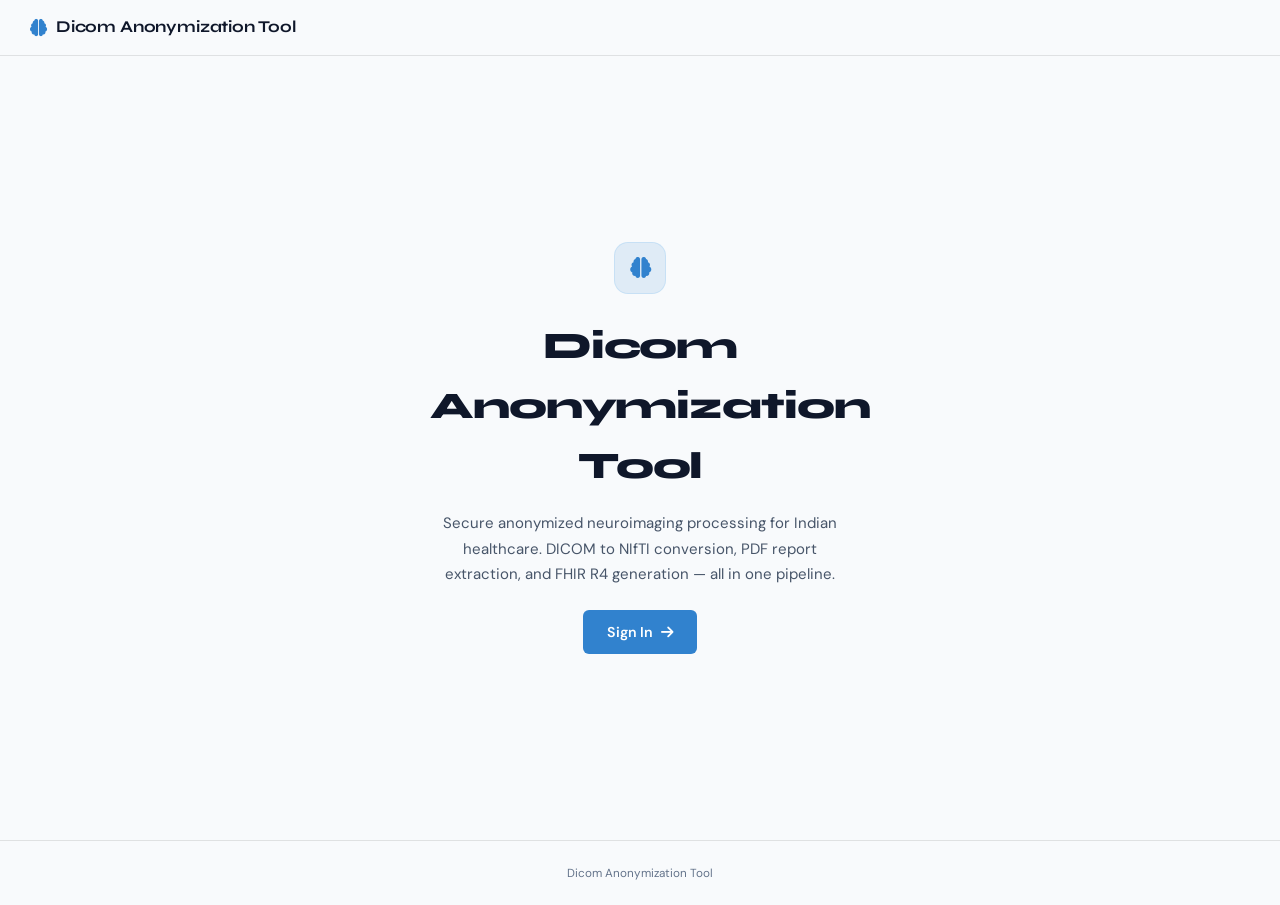
<file: src/frontend/index.html>
<!DOCTYPE html>
<html lang="en">
<head>
  <meta charset="UTF-8">
  <meta name="viewport" content="width=device-width, initial-scale=1.0">
  <title>Dicom Anonymization Tool</title>
  <link rel="stylesheet" href="assets/style.css">
  <link href="https://fonts.googleapis.com/css2?family=Syne:wght@700;800&family=DM+Sans:wght@400;500;600&display=swap" rel="stylesheet" crossorigin="anonymous">
  <link rel="stylesheet" href="https://cdnjs.cloudflare.com/ajax/libs/font-awesome/6.0.0/css/all.min.css">
</head>
<body class="landing-page">
  <div id="sharedHeader"></div>

  <main class="landing-redirect">
    <section class="landing-redirect-card">
      <div class="brand-icon" style="margin: 0 auto 1.5rem;">
        <i class="fas fa-brain"></i>
      </div>
      <h1>Dicom Anonymization Tool</h1>
      <p>
        Secure anonymized neuroimaging processing for Indian healthcare.
        DICOM to NIfTI conversion, PDF report extraction, and FHIR R4 generation
        — all in one pipeline.
      </p>
      <a class="btn btn-primary btn-lg" href="login.html">
        Sign In <i class="fas fa-arrow-right"></i>
      </a>
    </section>
  </main>

  <div id="sharedFooter"></div>

  <script src="assets/script.js"></script>
  <script>
    if (sessionStorage.getItem('loggedIn') === 'true') {
      setTimeout(() => { window.location.replace('upload.html'); }, 400);
    }
  </script>
</body>
</html>
</file>
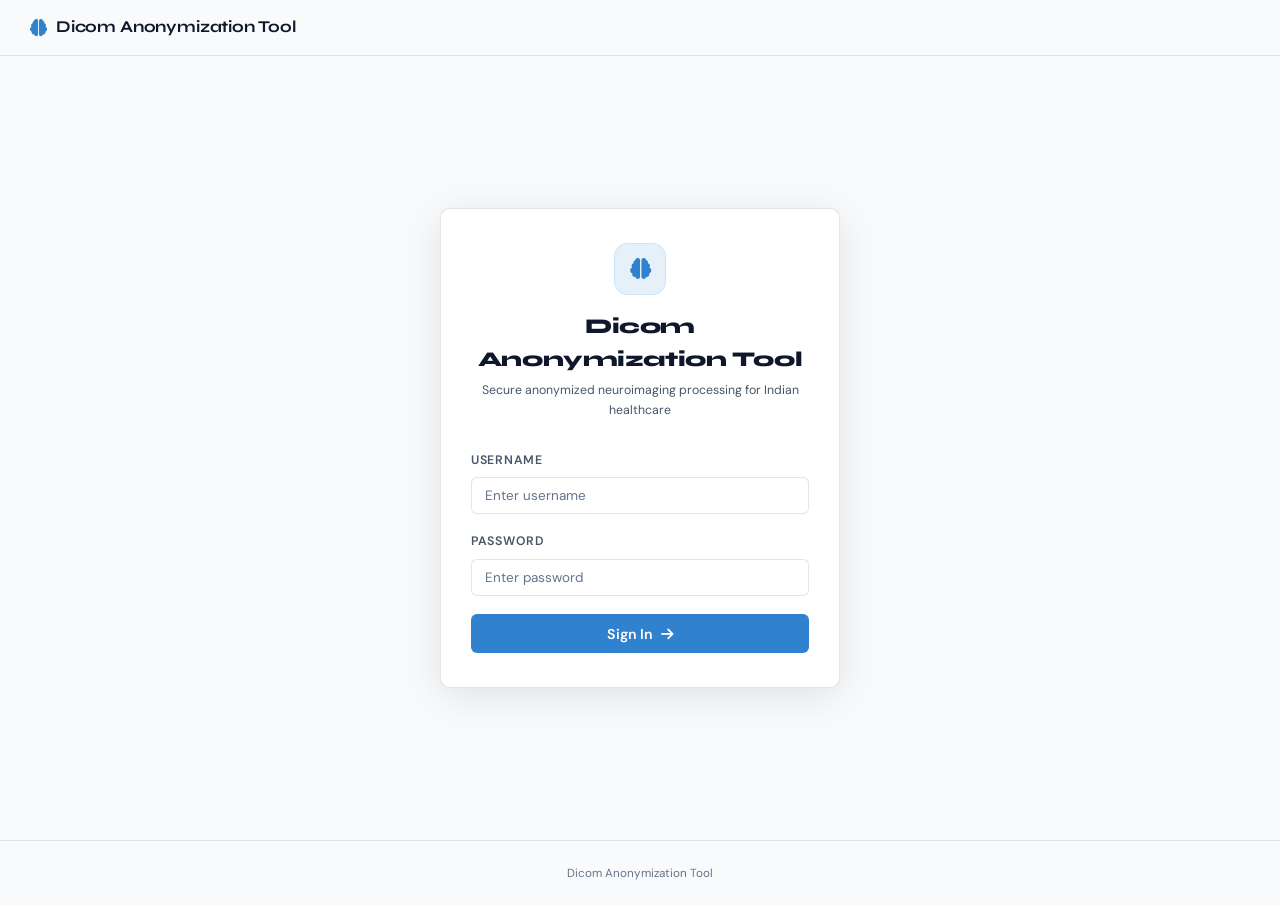
<file: src/frontend/login.html>
<!DOCTYPE html>
<html lang="en">
<head>
  <meta charset="UTF-8">
  <meta name="viewport" content="width=device-width, initial-scale=1.0">
  <title>Sign In — Dicom Anonymization Tool</title>
  <link rel="stylesheet" href="assets/style.css">
  <link href="https://fonts.googleapis.com/css2?family=Syne:wght@700;800&family=DM+Sans:wght@400;500;600&display=swap" rel="stylesheet" crossorigin="anonymous">
  <link rel="stylesheet" href="https://cdnjs.cloudflare.com/ajax/libs/font-awesome/6.0.0/css/all.min.css">
</head>
<body class="auth-page">
  <div id="sharedHeader"></div>

  <main class="auth-shell">
    <div class="auth-card">
      <div class="auth-brand">
        <div class="brand-icon">
          <i class="fas fa-brain"></i>
        </div>
        <h1 class="brand-name">Dicom Anonymization Tool</h1>
        <p class="brand-tagline">Secure anonymized neuroimaging processing for Indian healthcare</p>
      </div>

      <form id="loginForm" onsubmit="handleLogin(event)" novalidate>
        <div class="form-group">
          <label class="form-label" for="username">Username</label>
          <input
            type="text"
            id="username"
            class="form-input"
            placeholder="Enter username"
            autocomplete="username"
            required
          >
        </div>
        <div class="form-group">
          <label class="form-label" for="password">Password</label>
          <input
            type="password"
            id="password"
            class="form-input"
            placeholder="Enter password"
            autocomplete="current-password"
            required
          >
        </div>
        <div id="loginError" class="form-error" style="display:none;" role="alert">
          <i class="fas fa-exclamation-circle"></i>
          Invalid username or password.
        </div>
        <div style="margin-top:1.25rem;">
          <button type="submit" class="btn btn-primary btn-full btn-lg">
            Sign In <i class="fas fa-arrow-right"></i>
          </button>
        </div>
      </form>
    </div>
  </main>

  <div id="sharedFooter"></div>

  <script src="assets/script.js"></script>
  <script>
    if (sessionStorage.getItem('loggedIn') === 'true') {
      window.location.replace('upload.html');
    }

    // DEMO ONLY — replace with real auth before production
    function handleLogin(e) {
      e.preventDefault();
      const username = document.getElementById('username').value.trim();
      const password = document.getElementById('password').value;
      const errorEl  = document.getElementById('loginError');
      if (username === 'admin' && password === 'admin123') {
        sessionStorage.setItem('loggedIn', 'true');
        window.location.href = 'upload.html';
      } else {
        errorEl.style.display = 'flex';
        document.getElementById('password').value = '';
        document.getElementById('password').focus();
      }
    }

    ['username', 'password'].forEach(id => {
      document.getElementById(id).addEventListener('input', () => {
        document.getElementById('loginError').style.display = 'none';
      });
    });
  </script>
</body>
</html>
</file>
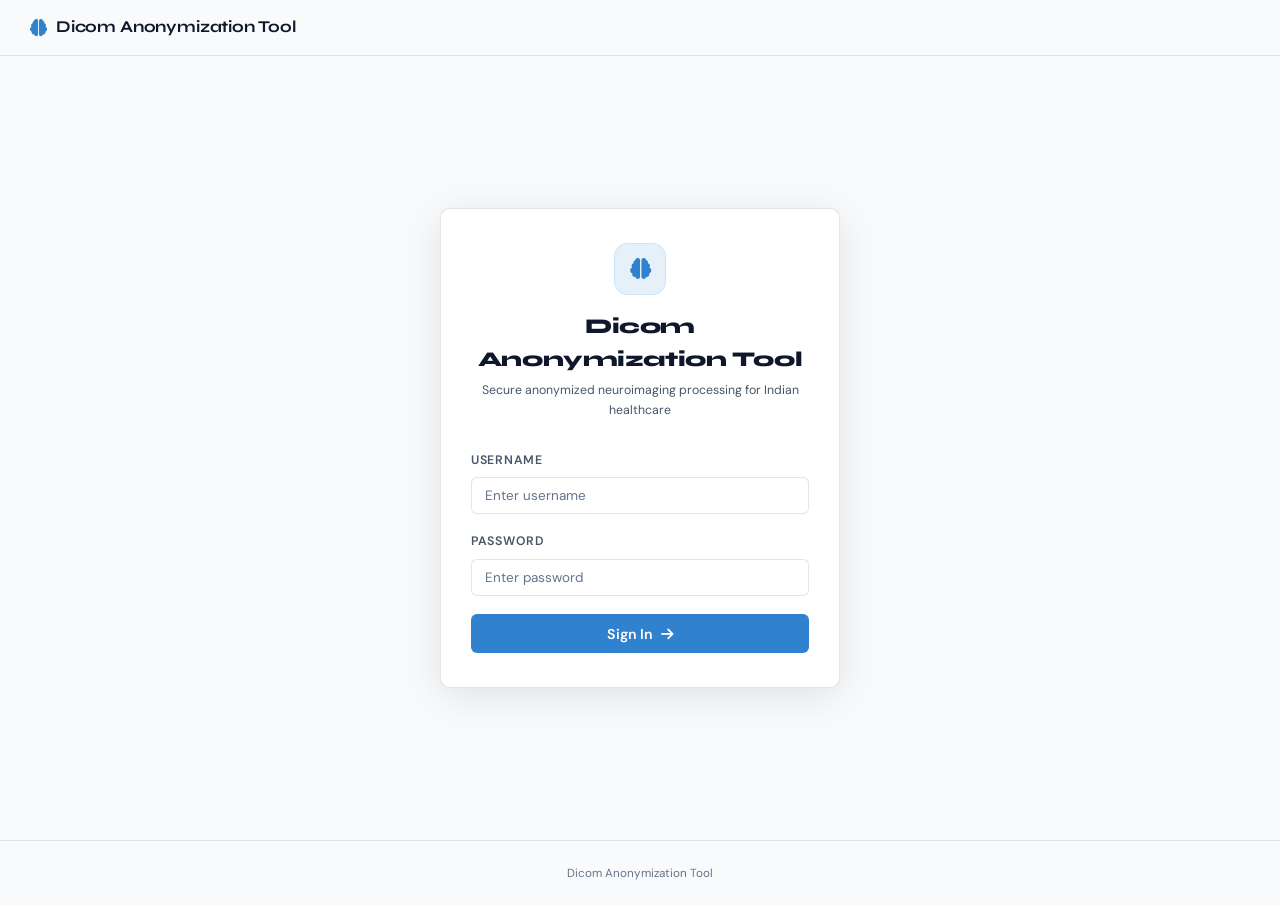
<file: src/frontend/results.html>
<!DOCTYPE html>
<html lang="en">
<head>
  <meta charset="UTF-8">
  <meta name="viewport" content="width=device-width, initial-scale=1.0">
  <title>Results — Dicom Anonymization Tool</title>
  <link rel="stylesheet" href="assets/style.css">
  <link href="https://fonts.googleapis.com/css2?family=Syne:wght@700;800&family=DM+Sans:wght@400;500;600&display=swap" rel="stylesheet" crossorigin="anonymous">
  <link rel="stylesheet" href="https://cdnjs.cloudflare.com/ajax/libs/font-awesome/6.0.0/css/all.min.css">
</head>
<body data-show-logout="true" data-page="results">
  <div id="sharedHeader"></div>

  <main class="page-container">

    <div class="page-header">
      <h2>Processing Results</h2>
      <p class="page-subtitle" id="pageSubtitle">Anonymization pipeline complete.</p>
    </div>

    <!-- Meta strip -->
    <div class="results-meta-strip" id="metaStrip"></div>

    <!-- Single unified download -->
    <div class="download-all-wrap">
      <button id="downloadAllBtn" class="btn btn-primary btn-lg" onclick="downloadAll()">
        <i class="fas fa-file-archive"></i> Download All (.zip)
      </button>
      <p class="download-all-note">
        <i class="fas fa-info-circle"></i>
        One zip with anonymized DICOM, NIfTI, PDF, and FHIR files, organized as
        <code>Anonymized_data_&lt;timestamp&gt;/Patient_&lt;id&gt;/Study_&lt;id&gt;/{dicom,nifti,pdf,fhir}</code>
      </p>
      <div id="downloadError" class="download-all-error" style="display:none;"></div>
    </div>

    <!-- Result cards — one per patient -->
    <div id="resultCardList"></div>

    <!-- Bottom CTA -->
    <div style="text-align:center; margin-top:2rem;">
      <a href="upload.html" class="btn btn-primary btn-lg">
        <i class="fas fa-plus"></i> Process Another Scan
      </a>
    </div>

  </main>

  <div id="sharedFooter"></div>

  <script src="assets/script.js"></script>
  <script>
    requireAuth();

    const raw = sessionStorage.getItem('pipelineResult');
    if (!raw) window.location.replace('upload.html');

    // Always an array of per-patient results — the single-patient flow
    // wraps its one result in a 1-item array so this page only needs one
    // code path regardless of how many patients were processed.
    let results = JSON.parse(raw || '[]');
    if (!Array.isArray(results)) results = [results];

    // ── Meta strip ──
    (function buildMeta() {
      const doneCount  = results.filter(r => r.status === 'done').length;
      const errorCount = results.filter(r => r.status === 'error').length;

      const items = [
        { key: 'Patients',  val: String(results.length) },
        { key: 'Completed', val: String(doneCount) },
      ];
      if (errorCount > 0) items.push({ key: 'Failed', val: String(errorCount) });
      items.push({ key: 'Processed at', val: fmtTimestamp(results[0] && results[0].timestamp) });

      document.getElementById('metaStrip').innerHTML = items.map(i => `
        <div class="results-meta-item">
          <span class="results-meta-key">${i.key}</span>
          <span class="results-meta-val">${escapeHtml(i.val)}</span>
        </div>
      `).join('');

      if (results.length > 1) {
        document.getElementById('pageSubtitle').textContent =
          `Anonymization pipeline complete for ${results.length} patients — ${doneCount} succeeded` +
          (errorCount > 0 ? `, ${errorCount} failed` : '') + '.';
      }

      if (doneCount === 0) {
        document.getElementById('downloadAllBtn').disabled = true;
      }
    })();

    // ── Single unified download (zip) ──
    async function downloadAll() {
      const doneJobs = results.filter(r => r.status === 'done' && r.jobId);
      const errorEl  = document.getElementById('downloadError');
      const btn      = document.getElementById('downloadAllBtn');
      errorEl.style.display = 'none';

      if (doneJobs.length === 0) return;

      const originalHtml = btn.innerHTML;
      btn.disabled = true;
      btn.innerHTML = '<span class="spinner"></span> Preparing download…';

      try {
        // A real browser navigation (GET, not fetch()+response.blob())
        // so the download streams straight to disk. A multi-patient
        // export can run into the hundreds of MB to several GB —
        // buffering all of that into a JS Blob before it can be saved
        // is exactly what produces a browser-side "Failed to fetch"
        // (net::ERR_FAILED) that has nothing to do with the server,
        // which built and sent a perfectly complete response either
        // way. Opened in a new tab so a genuine error response (e.g. a
        // job whose state was lost after a server restart) is visible
        // there instead of silently replacing this results page.
        const params = new URLSearchParams();
        doneJobs.forEach(r => params.append('job_ids', r.jobId));

        const a = document.createElement('a');
        a.href = `${API_BASE}/export?${params.toString()}`;
        a.target = '_blank';
        a.rel = 'noopener';
        document.body.appendChild(a);
        a.click();
        a.remove();
      } catch (err) {
        errorEl.textContent = 'Download failed: ' + err.message;
        errorEl.style.display = 'block';
      } finally {
        setTimeout(() => {
          btn.disabled = false;
          btn.innerHTML = originalHtml;
        }, 1500);
      }
    }

    // ── Result cards ──
    async function buildCards() {
      const container = document.getElementById('resultCardList');
      container.innerHTML = '';
      for (let idx = 0; idx < results.length; idx++) {
        const wrap = document.createElement('div');
        container.appendChild(wrap);
        await buildOneCard(wrap, results[idx], idx);
      }
    }

    async function buildOneCard(container, item, idx) {
      const label = item.patientName || item.patientId || item.jobId || ('Patient ' + (idx + 1));

      // ── Failed job — short error card, nothing else to show ──
      if (item.status === 'error') {
        container.innerHTML = `
          <div class="result-scan-card">
            <div class="result-scan-card-header">
              <i class="fas fa-exclamation-triangle" style="color:var(--red);"></i>
              ${escapeHtml(label)} &mdash; <span style="color:var(--red);">Failed</span>
            </div>
            <div class="result-scan-card-body">
              <p style="color:var(--red); font-size:0.85rem;">
                ${escapeHtml(item.error || 'Pipeline failed — check server logs for details.')}
              </p>
            </div>
          </div>`;
        return;
      }

      const outputs = item.outputs || {};
      const jobId   = item.jobId;

      // ── Readiness row — a completed job means every stage succeeded ──
      const readinessRow = `
        <div class="readiness-row">
          ${['DICOM', 'NIfTI', 'PDF', 'FHIR'].map(name => `
            <span class="readiness-item"><i class="fas fa-check-circle"></i> ${name}</span>
          `).join('')}
        </div>`;

      // ── PII comparison — fetch the audit report for this job ──
      let piiCompareHtml = '<p style="color:var(--text-muted);font-size:0.85rem;">PII audit not available.</p>';
      if (outputs.pii_audit_url) {
        try {
          const res = await fetch(API_BASE + outputs.pii_audit_url);
          const audit = await res.json();
          piiCompareHtml = renderPiiCompare(audit);
        } catch {
          piiCompareHtml = '<p style="color:var(--text-muted);font-size:0.85rem;">Could not load PII audit.</p>';
        }
      }

      container.innerHTML = `
        <div class="result-scan-card">
          <div class="result-scan-card-header">
            <i class="fas fa-x-ray"></i>
            ${escapeHtml(label)} &mdash; <span style="font-family:var(--font-mono); font-size:0.85rem;">${escapeHtml(jobId || '')}</span>
          </div>
          <div class="result-scan-card-body">

            <div>
              <div class="result-sub-label"><i class="fas fa-check-double"></i> Outputs Ready</div>
              ${readinessRow}
            </div>

            <div>
              <div class="result-sub-label"><i class="fas fa-user-shield"></i> PII Before vs After</div>
              ${piiCompareHtml}
            </div>

            <div>
              <div class="result-sub-label"><i class="fas fa-shield-alt"></i> Anonymization Summary</div>
              <div style="display:flex;flex-direction:column;gap:0.4rem;">
                ${[
                  ['PII tags wiped', 'DICOM PS3.15 Annex E — 50+ tags cleared'],
                  ['UIDs remapped', 'Deterministic SHA-256 remap — 2.25 OID arc'],
                  ['Nested sequences', 'Recursive walk — all depths covered'],
                  ['Pixel scrubbing', 'EasyOCR — burned-in text detected and zeroed'],
                  ['PDF redacted', 'openai/privacy-filter — PII spans replaced'],
                  ['FHIR standard', 'HL7 R4 — ABDM compliant'],
                ].map(([k,v]) => `
                  <div style="display:flex;gap:0.6rem;align-items:flex-start;padding:0.5rem 0.75rem;background:var(--bg-input);border:1px solid var(--border);border-radius:6px;font-size:0.82rem;">
                    <i class="fas fa-check-circle" style="color:var(--green);margin-top:0.15rem;flex-shrink:0;"></i>
                    <div>
                      <span style="font-weight:600;">${k}</span>
                      <span style="color:var(--text-muted);margin-left:0.4rem;">${v}</span>
                    </div>
                  </div>`).join('')}
              </div>
            </div>

          </div>
        </div>`;
    }

    // ── PII comparison rendering — two side-by-side panels ──
    function piiRowsHtml(entries, which) {
      return entries.map(e => {
        const val = which === 'original' ? e.original : e.anonymized;
        const display = (val && String(val).trim()) ? val : (which === 'anonymized' ? '(removed)' : '—');
        const actionClass = which === 'anonymized' ? (' pii-action-' + e.action) : '';
        return `
          <div class="pii-row">
            <span class="pii-field-name">${escapeHtml(e.label)}</span>
            <span class="pii-field-value${actionClass}">${escapeHtml(String(display))}</span>
          </div>`;
      }).join('');
    }

    function renderPiiCompare(audit) {
      const dicomEntries = (audit.dicom || []).map(e => ({ label: e.name, original: e.original, anonymized: e.anonymized, action: e.action }));
      const pdfEntries    = (audit.pdf   || []).map(e => ({ label: e.label, original: e.original, anonymized: e.anonymized, action: e.action }));

      if (dicomEntries.length === 0 && pdfEntries.length === 0) {
        return '<p style="color:var(--text-muted);font-size:0.85rem;">No PII fields were found to compare.</p>';
      }

      function panel(which, title, icon) {
        let body = '';
        if (dicomEntries.length > 0) {
          body += '<div class="pii-subheader">DICOM Tags</div>' + piiRowsHtml(dicomEntries, which);
        }
        if (pdfEntries.length > 0) {
          body += '<div class="pii-subheader">PDF Report Fields</div>' + piiRowsHtml(pdfEntries, which);
        }
        return `
          <div class="pii-compare-panel pii-${which}">
            <div class="pii-compare-title"><i class="fas fa-${icon}"></i> ${title}</div>
            <div class="pii-compare-body">${body}</div>
          </div>`;
      }

      return `
        <div class="pii-compare-wrap">
          ${panel('original', 'Original (before anonymization)', 'eye')}
          ${panel('anonymized', 'Anonymized (PII removed)', 'shield-alt')}
        </div>`;
    }

    buildCards();
  </script>
</body>
</html>
</file>
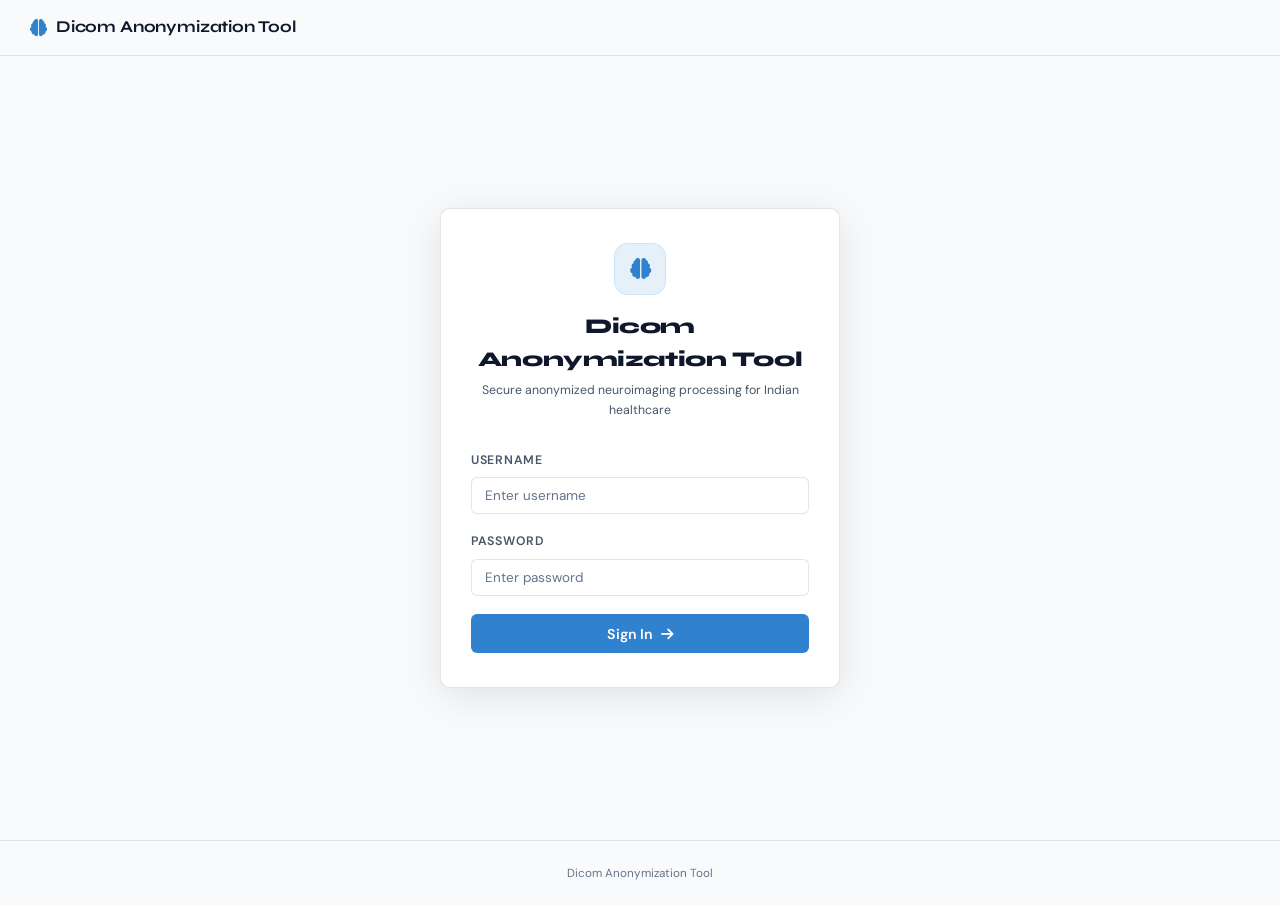
<file: src/frontend/upload.html>
<!DOCTYPE html>
<html lang="en">
<head>
  <meta charset="UTF-8">
  <meta name="viewport" content="width=device-width, initial-scale=1.0">
  <title>Upload — Dicom Anonymization Tool</title>
  <link rel="stylesheet" href="assets/style.css">
  <link href="https://fonts.googleapis.com/css2?family=Syne:wght@700;800&family=DM+Sans:wght@400;500;600&display=swap" rel="stylesheet" crossorigin="anonymous">
  <link rel="stylesheet" href="https://cdnjs.cloudflare.com/ajax/libs/font-awesome/6.0.0/css/all.min.css">
</head>
<body data-show-logout="true" data-page="upload">
  <div id="sharedHeader"></div>

  <main class="upload-page-container">

    <div class="page-header">
      <h2 id="pageTitle">Upload Patient Scan(s)</h2>
      <p class="page-subtitle" id="pageSubtitle">Upload one or more patients' DICOM data. Structure is detected automatically from the DICOM headers.</p>
    </div>

    <div class="upload-layout">

      <!-- ── LEFT: expected format note ── -->
      <aside class="side-panel">
        <div class="side-panel-title"><i class="fas fa-sitemap"></i> Expected Format</div>
        <div class="format-note-hierarchy">
          <div><i class="fas fa-user"></i> Patient</div>
          <div>Study</div>
          <div>Series</div>
          <div>Instances (.dcm)</div>
          <div><i class="fas fa-file-pdf"></i> Report (.pdf)</div>
        </div>
        <div class="format-note-rule">
          <b>Single patient:</b> select a folder of .dcm files — flat, or organized into series subfolders. Upload the report PDF separately below.
        </div>
        <div class="format-note-rule">
          <b>Multiple patients:</b> select a parent folder containing one subfolder per patient. Each patient's report .pdf must be placed inside that patient's own folder, alongside their series.
        </div>
        <div class="format-note-rule">
          Structure is detected from DICOM header tags (Patient/Study/Series IDs), not folder names — any layout works as long as each patient's own files stay together.
        </div>
      </aside>

      <!-- ── CENTER: upload card + progress ── -->
      <div>
        <div class="card" id="uploadCard">

          <div class="form-group">
            <p class="process-helper">
              <i class="fas fa-info-circle"></i>
              <span>Select a folder containing one or more patients' DICOM files. The pipeline will anonymize and convert them automatically.</span>
            </p>
          </div>

          <!-- DICOM folder -->
          <div class="upload-item" style="margin-top:1rem;">
            <span class="upload-item-label">DICOM Folder</span>
            <div class="file-drop" id="dropDicom">
              <input
                type="file"
                id="inputDicom"
                webkitdirectory
                directory
                multiple
                onchange="onDicomSelect()"
                aria-label="DICOM folder"
              >
              <i class="fas fa-folder-open file-drop-icon"></i>
              <div class="file-drop-body">
                <div class="file-drop-main file-drop-placeholder" id="textDicom">Select DICOM folder…</div>
                <div class="file-drop-meta" id="metaDicom" style="display:none;"></div>
              </div>
            </div>
          </div>

          <!-- Analyzing indicator -->
          <div id="analyzingStatus" class="process-helper" style="display:none;">
            <span class="spinner"></span>&nbsp;Analyzing structure…
          </div>

          <!-- Single-patient PDF field -->
          <div class="upload-item" id="pdfFieldWrap" style="display:none;">
            <span class="upload-item-label">Report PDF</span>
            <div class="file-drop" id="dropPDF">
              <input
                type="file"
                id="inputPDF"
                accept=".pdf"
                onchange="onPDFSelect()"
                aria-label="Report PDF"
              >
              <i class="fas fa-file-pdf file-drop-icon"></i>
              <div class="file-drop-body">
                <div class="file-drop-main file-drop-placeholder" id="textPDF">Select PDF file…</div>
                <div class="file-drop-meta" id="metaPDF" style="display:none;"></div>
              </div>
            </div>
          </div>

          <!-- Multi-patient note -->
          <div class="upload-item" id="multiPdfNote" style="display:none;">
            <p class="process-helper">
              <i class="fas fa-info-circle"></i>
              <span>Multiple patients detected — each patient's report PDF must already be inside that patient's folder. See the detected structure panel for status.</span>
            </p>
          </div>

          <!-- Process button -->
          <div class="process-section">
            <button id="processBtn" class="btn btn-primary btn-lg" disabled onclick="startProcessing()">
              <i class="fas fa-play-circle"></i> <span id="processBtnText">Start Pipeline</span>
            </button>
            <button id="clearBtn" class="btn btn-secondary btn-lg" type="button" onclick="clearUpload()">
              <i class="fas fa-times"></i> Clear
            </button>
            <p class="process-helper" id="processHelper">
              <i class="fas fa-info-circle"></i>
              <span id="processHelperText">Select a DICOM folder to continue.</span>
            </p>
          </div>
        </div>

        <!-- ── Pipeline progress (shown after submit) ── -->
        <section id="pipelineSection" style="display:none;" class="pipeline-section">

          <div class="batch-progress-header" id="batchHeader" style="display:none;">
            <i class="fas fa-users"></i>
            <span id="batchHeaderText">Patient 1 of 1</span>
          </div>

          <div class="pipeline-track">
            <div class="pipeline-track-header">
              <i class="fas fa-cogs"></i> Pipeline Progress
              <span id="progressPct" style="margin-left:auto; font-size:0.9rem; color:var(--text); font-family:var(--font-mono);">0%</span>
            </div>

            <div class="progress-bar-wrap">
              <div class="progress-bar-fill" id="progressFill"></div>
            </div>

            <div class="stage-list" id="stageList">
              <div class="pipeline-stage" id="stg_read_dicom">
                <span class="stage-dot"><i class="fas fa-check"></i></span>
                <span class="stage-name">Read DICOM folder</span>
              </div>
              <div class="pipeline-stage" id="stg_anonymize_dicom">
                <span class="stage-dot"><i class="fas fa-check"></i></span>
                <span class="stage-name">Anonymize DICOM tags &amp; pixels</span>
              </div>
              <div class="pipeline-stage" id="stg_nifti">
                <span class="stage-dot"><i class="fas fa-check"></i></span>
                <span class="stage-name">Convert to NIfTI (.nii.gz)</span>
              </div>
              <div class="pipeline-stage" id="stg_pdf">
                <span class="stage-dot"><i class="fas fa-check"></i></span>
                <span class="stage-name">Extract &amp; anonymize PDF report</span>
              </div>
              <div class="pipeline-stage" id="stg_fhir">
                <span class="stage-dot"><i class="fas fa-check"></i></span>
                <span class="stage-name">Build FHIR R4 bundle JSON</span>
              </div>
              <div class="pipeline-stage" id="stg_done">
                <span class="stage-dot"><i class="fas fa-check"></i></span>
                <span class="stage-name">Complete</span>
              </div>
            </div>

            <!-- Live message -->
            <div id="liveMessage" style="margin-top:1rem; font-size:0.83rem; color:var(--text-muted); min-height:1.2rem;"></div>
          </div>

          <div class="batch-progress-list" id="batchPillList"></div>

        </section>
      </div>

      <!-- ── RIGHT: detected structure tree ── -->
      <aside class="side-panel">
        <div class="side-panel-title"><i class="fas fa-folder-tree"></i> Detected Structure</div>
        <div class="tree-panel-body" id="treePanelBody">
          <div class="tree-empty">Select a DICOM folder to see its structure here.</div>
        </div>
      </aside>

    </div>

  </main>

  <div id="sharedFooter"></div>

  <script src="assets/script.js"></script>
  <script>
    requireAuth();

    // ── State ──
    let dicomFiles   = [];   // ALL File objects from the folder pick (any extension)
    let pdfFile      = null; // single-patient PDF field
    let analyzeResult = null; // last POST /analyze response
    let analyzeDebounceTimer = null;
    let analyzeToken = 0; // guards against a stale /analyze response landing after a newer selection

    // ── Stage → SSE event stage name mapping ──
    const STAGE_MAP = {
      read_dicom:       'stg_read_dicom',
      anonymize_dicom:  'stg_anonymize_dicom',
      nifti:            'stg_nifti',
      pdf:              'stg_pdf',
      fhir:             'stg_fhir',
      done:             'stg_done',
      error:            null,
    };

    function dcmFilesOnly() {
      return dicomFiles.filter(f => f.name.toLowerCase().endsWith('.dcm'));
    }

    // ── File select handlers ──
    function onDicomSelect() {
      const input = document.getElementById('inputDicom');
      dicomFiles = Array.from(input.files);

      const drop = document.getElementById('dropDicom');
      const text = document.getElementById('textDicom');
      const meta = document.getElementById('metaDicom');
      const dcmCount = dcmFilesOnly().length;

      if (dicomFiles.length > 0) {
        drop.classList.add('has-files');
        const folder = (input.files[0].webkitRelativePath || '').split('/')[0] || 'Selected folder';
        text.textContent = folder;
        text.classList.remove('file-drop-placeholder');
        meta.textContent = dcmCount + ' .dcm file' + (dcmCount !== 1 ? 's' : '') + ' found';
        meta.style.display = 'block';
      } else {
        drop.classList.remove('has-files');
        text.textContent = 'Select DICOM folder…';
        text.classList.add('file-drop-placeholder');
        meta.style.display = 'none';
      }

      analyzeResult = null;
      updatePdfFieldVisibility(null);
      renderTreePlaceholder();
      validate();

      if (dcmCount > 0) {
        clearTimeout(analyzeDebounceTimer);
        analyzeDebounceTimer = setTimeout(runAnalyze, 150);
      }
    }

    function onPDFSelect() {
      const input = document.getElementById('inputPDF');
      pdfFile = input.files[0] || null;
      const drop = document.getElementById('dropPDF');
      const text = document.getElementById('textPDF');
      const meta = document.getElementById('metaPDF');
      if (pdfFile) {
        drop.classList.add('has-files');
        text.textContent = pdfFile.name;
        text.classList.remove('file-drop-placeholder');
        meta.textContent = fmtBytes(pdfFile.size);
        meta.style.display = 'block';
      } else {
        drop.classList.remove('has-files');
        text.textContent = 'Select PDF file…';
        text.classList.add('file-drop-placeholder');
        meta.style.display = 'none';
      }
      validate();
    }

    // ── Structure analysis (POST /analyze) ──
    async function runAnalyze() {
      const myToken = ++analyzeToken;
      document.getElementById('analyzingStatus').style.display = 'flex';
      document.getElementById('processBtn').disabled = true;

      try {
        const formData = new FormData();
        dicomFiles.forEach(f => {
          const relPath = f.webkitRelativePath || f.name;
          formData.append('files', f, relPath);
        });

        const res = await fetch(API_BASE + '/analyze', { method: 'POST', body: formData });
        if (myToken !== analyzeToken) return; // a newer selection superseded this call

        if (!res.ok) {
          const err = await res.json().catch(() => ({ detail: 'Analysis failed' }));
          throw new Error(err.detail || 'Analysis failed');
        }

        analyzeResult = await res.json();
        renderTree(analyzeResult);
        updatePdfFieldVisibility(analyzeResult.mode);
      } catch (err) {
        if (myToken !== analyzeToken) return;
        analyzeResult = null;
        renderTreeError(err.message);
      } finally {
        if (myToken === analyzeToken) {
          document.getElementById('analyzingStatus').style.display = 'none';
          validate();
        }
      }
    }

    function updatePdfFieldVisibility(mode) {
      const pdfWrap    = document.getElementById('pdfFieldWrap');
      const multiNote  = document.getElementById('multiPdfNote');
      pdfWrap.style.display   = (mode === 'single') ? 'block' : 'none';
      multiNote.style.display = (mode === 'multi')  ? 'block' : 'none';
    }

    // ── Tree rendering ──
    function renderTreePlaceholder() {
      document.getElementById('treePanelBody').innerHTML =
        '<div class="tree-empty">Select a DICOM folder to see its structure here.</div>';
    }

    function renderTreeError(msg) {
      document.getElementById('treePanelBody').innerHTML =
        '<div class="tree-empty" style="color:var(--red);"><i class="fas fa-exclamation-circle"></i><br>' +
        escapeHtml(msg) + '</div>';
    }

    const PDF_STATUS_LABEL = {
      ok: 'PDF found', missing: 'PDF missing', multiple: 'Multiple PDFs', not_required: 'Uses separate PDF field',
    };

    function renderTree(result) {
      const body = document.getElementById('treePanelBody');
      const modeLabel = result.mode === 'single' ? 'Single patient' : (result.patient_count + ' patients');
      const modeIcon  = result.mode === 'single' ? 'user' : 'users';

      let html = '<div class="tree-mode-badge"><i class="fas fa-' + modeIcon + '"></i> ' + escapeHtml(modeLabel) + '</div>';

      result.patients.forEach(p => {
        const seriesRows = p.series.map(s => (
          '<div class="tree-series-row">' +
          escapeHtml(s.modality || '?') + ' — ' + escapeHtml(s.series_description || 'series') +
          ' (' + s.instance_count + ')</div>'
        )).join('');

        // Always show what was actually found, not just a status badge —
        // this matters most exactly when the input is wrong (e.g. two
        // PDFs matched to one patient): the filenames make the conflict
        // visible instead of just a "Multiple PDFs" label.
        const label = PDF_STATUS_LABEL[p.pdf_status] || p.pdf_status;
        const fileLines = (p.pdf_files && p.pdf_files.length > 0)
          ? p.pdf_files.map(f => '<div class="tree-pdf-file">' + escapeHtml(f) + '</div>').join('')
          : '<div class="tree-pdf-file-none">' +
              (p.pdf_status === 'not_required' ? 'none found — uses separate PDF field' : 'no PDF found in this folder') +
            '</div>';

        const pdfBlock =
          '<div class="tree-pdf-row"><span class="pdf-status-badge pdf-status-' + p.pdf_status + '">' +
          escapeHtml(label) + '</span></div>' +
          '<div class="tree-pdf-files">' + fileLines + '</div>';

        html +=
          '<div class="tree-patient">' +
            '<div class="tree-patient-header"><span class="tree-patient-name">' +
              escapeHtml(p.patient_name || p.patient_id || 'Unknown patient') +
            '</span></div>' +
            '<div class="tree-patient-folder"><i class="fas fa-folder"></i> ' + escapeHtml(p.folder || '.') + '</div>' +
            '<div class="tree-series-list">' + seriesRows + '</div>' +
            pdfBlock +
          '</div>';
      });

      // PDFs that didn't fall inside any patient's folder — shown even
      // when the rest of the structure is otherwise fine, so a stray or
      // misplaced report is never silently dropped from view.
      if (result.unassociated_pdfs && result.unassociated_pdfs.length > 0) {
        html +=
          '<div class="tree-unassociated">' +
            '<div class="tree-unassociated-title"><i class="fas fa-exclamation-circle"></i> Unmatched PDF file(s)</div>' +
            result.unassociated_pdfs.map(f => '<div class="tree-unassociated-file">' + escapeHtml(f) + '</div>').join('') +
          '</div>';
      }

      if (result.errors && result.errors.length > 0) {
        html +=
          '<div class="validation-errors">' +
            '<div class="validation-errors-title"><i class="fas fa-exclamation-triangle"></i> Fix before continuing</div>' +
            '<ul>' + result.errors.map(e => '<li>' + escapeHtml(e) + '</li>').join('') + '</ul>' +
          '</div>';
      }

      body.innerHTML = html;
    }

    // ── Validation / button state ──
    function validate() {
      const btn = document.getElementById('processBtn');
      const txt = document.getElementById('processHelperText');
      const hlp = document.getElementById('processHelper');
      const dcmCount = dcmFilesOnly().length;

      if (dcmCount === 0) {
        btn.disabled = true;
        hlp.classList.add('is-error');
        txt.textContent = 'Select a folder containing .dcm files to continue.';
        return;
      }

      if (!analyzeResult) {
        btn.disabled = true;
        hlp.classList.remove('is-error');
        txt.textContent = 'Analyzing structure…';
        return;
      }

      if (analyzeResult.mode === 'single') {
        if (!pdfFile) {
          btn.disabled = true;
          hlp.classList.add('is-error');
          txt.textContent = 'Upload a PDF report to continue.';
        } else {
          btn.disabled = false;
          hlp.classList.remove('is-error');
          const p = analyzeResult.patients[0];
          txt.textContent = 'Ready — ' + (p.patient_name || p.patient_id) + ' + ' + pdfFile.name;
        }
      } else {
        if (analyzeResult.errors && analyzeResult.errors.length > 0) {
          btn.disabled = true;
          hlp.classList.add('is-error');
          txt.textContent = 'Resolve ' + analyzeResult.errors.length + ' issue(s) shown in the structure panel to continue.';
        } else {
          btn.disabled = false;
          hlp.classList.remove('is-error');
          txt.textContent = 'Ready — ' + analyzeResult.patient_count + ' patients will be processed one at a time.';
        }
      }
    }

    // ── Clear button — resets both inputs and any in-flight/staged analysis ──
    async function clearUpload() {
      // If a multi-patient /analyze already staged files server-side but the
      // user never hit "Start Pipeline", that session would otherwise be
      // orphaned on disk — clean it up now.
      if (analyzeResult && analyzeResult.session_id) {
        try {
          await fetch(API_BASE + '/sessions/' + analyzeResult.session_id, { method: 'DELETE' });
        } catch {}
      }

      analyzeToken++; // invalidate any /analyze call still in flight
      clearTimeout(analyzeDebounceTimer);

      dicomFiles    = [];
      pdfFile       = null;
      analyzeResult = null;

      document.getElementById('inputDicom').value = '';
      document.getElementById('inputPDF').value   = '';

      const dropDicom = document.getElementById('dropDicom');
      const textDicom = document.getElementById('textDicom');
      dropDicom.classList.remove('has-files');
      textDicom.textContent = 'Select DICOM folder…';
      textDicom.classList.add('file-drop-placeholder');
      document.getElementById('metaDicom').style.display = 'none';

      const dropPDF = document.getElementById('dropPDF');
      const textPDF = document.getElementById('textPDF');
      dropPDF.classList.remove('has-files');
      textPDF.textContent = 'Select PDF file…';
      textPDF.classList.add('file-drop-placeholder');
      document.getElementById('metaPDF').style.display = 'none';

      document.getElementById('analyzingStatus').style.display = 'none';
      updatePdfFieldVisibility(null);
      renderTreePlaceholder();
      validate();
    }

    // ── Stage helpers ──
    function setStage(id, state) {
      const el = document.getElementById(id);
      if (!el) return;
      el.classList.remove('is-active', 'is-done', 'is-error');
      if (state) el.classList.add('is-' + state);
    }

    function resetStages() {
      Object.values(STAGE_MAP).filter(Boolean).forEach(id => setStage(id, null));
    }

    function setProgress(pct) {
      document.getElementById('progressFill').style.width = pct + '%';
      document.getElementById('progressPct').textContent = pct + '%';
    }

    function setLive(msg) {
      document.getElementById('liveMessage').textContent = msg;
    }

    function setSubtitle(msg) {
      document.getElementById('pageSubtitle').textContent = msg;
    }

    // ── SSE streaming — shared by single-patient and each patient in a batch ──
    function streamJobToCompletion(jobId) {
      return new Promise((resolve) => {
        const es = new EventSource(API_BASE + '/jobs/' + jobId + '/stream');
        let lastStageId = null;

        es.onmessage = (e) => {
          let event;
          try { event = JSON.parse(e.data); } catch { return; }
          const { type, stage, message, progress } = event;

          const stageId = STAGE_MAP[stage];
          if (stageId && stageId !== lastStageId) {
            if (lastStageId) setStage(lastStageId, 'done');
            if (type === 'progress') setStage(stageId, 'active');
            lastStageId = stageId;
          }

          setProgress(progress || 0);
          setLive(message || '');
          setSubtitle(message || 'Running…');

          if (type === 'complete') {
            es.close();
            Object.values(STAGE_MAP).filter(Boolean).forEach(id => setStage(id, 'done'));
            setProgress(100);
            fetch(API_BASE + '/jobs/' + jobId + '/status')
              .then(r => r.json())
              .then(status => resolve({ jobId, status: status.status, outputs: status.outputs, error: null }))
              .catch(() => resolve({ jobId, status: 'done', outputs: {}, error: 'Could not fetch results' }));
          }

          if (type === 'error') {
            es.close();
            if (lastStageId) setStage(lastStageId, 'error');
            setSubtitle('Pipeline failed: ' + message);
            setLive('Error: ' + message);
            resolve({ jobId, status: 'error', outputs: {}, error: message });
          }
        };

        es.onerror = () => {
          es.close();
          setSubtitle('Connection to server lost. Check if the API is running.');
          if (lastStageId) setStage(lastStageId, 'error');
          resolve({ jobId, status: 'error', outputs: {}, error: 'Connection lost' });
        };
      });
    }

    // ── Main dispatch ──
    async function startProcessing() {
      if (!analyzeResult) return;

      document.getElementById('uploadCard').style.display = 'none';
      document.getElementById('pipelineSection').style.display = 'block';
      document.getElementById('pageTitle').textContent = 'Processing Scan(s)';

      if (analyzeResult.mode === 'single') {
        await runSinglePatientJob();
      } else {
        await runMultiPatientBatch();
      }
    }

    // ── Single-patient flow (unchanged backend contract — POST /jobs) ──
    async function runSinglePatientJob() {
      setSubtitle('Uploading files and starting pipeline…');
      setStage('stg_read_dicom', 'active');

      let jobId;
      try {
        const formData = new FormData();
        dcmFilesOnly().forEach(f => formData.append('dicom_files', f));
        formData.append('pdf_file', pdfFile);

        const res = await fetch(API_BASE + '/jobs', { method: 'POST', body: formData });
        if (!res.ok) {
          const err = await res.json().catch(() => ({ detail: 'Upload failed' }));
          throw new Error(err.detail || 'Upload failed');
        }
        const data = await res.json();
        jobId = data.job_id;
        setSubtitle('Job started — streaming progress…');
      } catch (err) {
        setSubtitle('Upload failed: ' + err.message);
        Object.values(STAGE_MAP).filter(Boolean).forEach(id => setStage(id, 'error'));
        setLive('Error: ' + err.message);
        return;
      }

      const result = await streamJobToCompletion(jobId);
      if (result.status === 'error') return; // error already shown inline — stay on page

      const p = analyzeResult.patients[0];
      setSubtitle('Complete — fetching results…');
      sessionStorage.setItem('pipelineResult', JSON.stringify([{
        jobId:       result.jobId,
        status:      result.status,
        outputs:     result.outputs,
        patientName: p.patient_name,
        patientId:   p.patient_id,
        timestamp:   new Date().toISOString(),
      }]));
      setTimeout(() => { window.location.href = 'results.html'; }, 600);
    }

    // ── Multi-patient flow — sequential jobs via POST /jobs/from-session ──
    async function runMultiPatientBatch() {
      const patients  = analyzeResult.patients;
      const sessionId = analyzeResult.session_id;
      const results   = [];

      const batchHeader = document.getElementById('batchHeader');
      const pillList     = document.getElementById('batchPillList');
      batchHeader.style.display = 'flex';
      pillList.innerHTML = patients.map((p, i) =>
        '<span class="batch-pill" id="pill_' + i + '">' + escapeHtml(p.patient_name || p.patient_id) + '</span>'
      ).join('');

      for (let i = 0; i < patients.length; i++) {
        const p = patients[i];
        document.getElementById('batchHeaderText').textContent =
          'Patient ' + (i + 1) + ' of ' + patients.length + ' — ' + (p.patient_name || p.patient_id);
        const pill = document.getElementById('pill_' + i);
        pill.classList.add('is-active');

        resetStages();
        setProgress(0);
        setLive('');
        setStage('stg_read_dicom', 'active');
        setSubtitle('Starting pipeline for ' + (p.patient_name || p.patient_id) + '…');

        let jobId = null;
        let startError = null;
        try {
          const formData = new FormData();
          formData.append('session_id', sessionId);
          formData.append('study_uid', p.study_uid);
          const res = await fetch(API_BASE + '/jobs/from-session', { method: 'POST', body: formData });
          if (!res.ok) {
            const err = await res.json().catch(() => ({ detail: 'Failed to start job' }));
            throw new Error(err.detail || 'Failed to start job');
          }
          const data = await res.json();
          jobId = data.job_id;
        } catch (err) {
          startError = err.message;
        }

        let result;
        if (startError) {
          setStage('stg_read_dicom', 'error');
          setLive('Error: ' + startError);
          result = { jobId: null, status: 'error', outputs: {}, error: startError };
        } else {
          result = await streamJobToCompletion(jobId);
        }

        pill.classList.remove('is-active');
        pill.classList.add(result.status === 'done' ? 'is-done' : 'is-error');

        results.push({
          jobId:       result.jobId,
          status:      result.status,
          outputs:     result.outputs,
          patientName: p.patient_name,
          patientId:   p.patient_id,
          error:       result.error,
          timestamp:   new Date().toISOString(),
        });

        // Continue on to the next patient even if this one failed — one bad
        // study shouldn't block the rest of the batch.
      }

      // Every patient has been submitted — the staged session can go.
      try { await fetch(API_BASE + '/sessions/' + sessionId, { method: 'DELETE' }); } catch {}

      const doneCount = results.filter(r => r.status === 'done').length;
      setSubtitle('Complete — ' + doneCount + '/' + results.length + ' patients processed. Redirecting…');
      sessionStorage.setItem('pipelineResult', JSON.stringify(results));
      setTimeout(() => { window.location.href = 'results.html'; }, 800);
    }
  </script>
</body>
</html>
</file>
<file: src/frontend/assets/style.css>
/* ─────────────────────────────────────────────────────────────────────────────
   IndiNeuroFM — Design System
   Dark clinical aesthetic. Sharp, precise, trustworthy.
───────────────────────────────────────────────────────────────────────────── */

:root {
  --bg:           #f8fafc;
  --bg-card:      #ffffff;
  --bg-card-2:    #f1f5f9;
  --bg-input:     #ffffff;
  --border:       rgba(0, 0, 0, 0.1);
  --border-focus: rgba(49, 130, 206, 0.5);
  --accent:       #3182ce; /* Darkened for better contrast on light backgrounds */
  --accent-dim:   rgba(49, 130, 206, 0.12);
  --accent-glow:  rgba(49, 130, 206, 0.25);
  --green:        #059669;
  --green-dim:    rgba(5, 150, 105, 0.12);
  --red:          #dc2626;
  --red-dim:      rgba(220, 38, 38, 0.12);
  --amber:        #d97706;
  --amber-dim:    rgba(217, 119, 6, 0.12);
  --text:         #0f172a;
  --text-muted:   #475569;
  --text-dim:     #64748b;
  
  /* Keep your existing fonts and radius variables unchanged here */
  --font-body:    'DM Sans', 'Inter', sans-serif;
  --font-display: 'Syne', 'Poppins', sans-serif;
  --font-mono:    'JetBrains Mono', 'Fira Code', monospace;
  --radius:       10px;
  --radius-sm:    6px;

  /* Soften the shadows for a light theme */
  --shadow:       0 4px 24px rgba(0,0,0,0.06);
  --shadow-lg:    0 8px 40px rgba(0,0,0,0.1);
}

/* ── Reset ── */
*, *::before, *::after { box-sizing: border-box; margin: 0; padding: 0; }
html { font-size: 15px; scroll-behavior: smooth; }
body {
  background: var(--bg);
  color: var(--text);
  font-family: var(--font-body);
  line-height: 1.6;
  min-height: 100vh;
  display: flex;
  flex-direction: column;
}
a { color: var(--accent); text-decoration: none; }
a:hover { text-decoration: underline; }
button { cursor: pointer; font-family: inherit; }

/* ── Header ── */
.site-header {
  display: flex;
  align-items: center;
  justify-content: space-between;
  padding: 0 2rem;
  height: 56px;
  background: rgba(248,250,252,0.95);
  border-bottom: 1px solid var(--border);
  backdrop-filter: blur(12px);
  position: sticky;
  top: 0;
  z-index: 100;
}
.header-brand {
  display: flex;
  align-items: center;
  gap: 0.6rem;
  font-family: var(--font-display);
  font-size: 1.1rem;
  font-weight: 700;
  color: var(--text);
  letter-spacing: -0.01em;
}
.header-brand i {
  color: var(--accent);
  font-size: 1.15rem;
}
.header-nav {
  display: flex;
  align-items: center;
  gap: 1.5rem;
}
.header-nav a {
  color: var(--text-muted);
  font-size: 0.85rem;
  font-weight: 500;
  transition: color 0.15s;
}
.header-nav a:hover { color: var(--text); text-decoration: none; }
.header-nav a.active { color: var(--accent); }
.btn-logout {
  background: none;
  border: 1px solid var(--border);
  color: var(--text-muted);
  padding: 0.3rem 0.8rem;
  border-radius: var(--radius-sm);
  font-size: 0.82rem;
  transition: all 0.15s;
}
.btn-logout:hover {
  border-color: var(--red);
  color: var(--red);
}

/* ── Footer ── */
.site-footer {
  margin-top: auto;
  padding: 1.5rem 2rem;
  border-top: 1px solid var(--border);
  text-align: center;
  font-size: 0.78rem;
  color: var(--text-dim);
}

/* ── Page layout ── */
.page-container {
  max-width: 860px;
  margin: 0 auto;
  padding: 2.5rem 1.5rem 4rem;
  flex: 1;
}
.page-header {
  margin-bottom: 2rem;
}
.page-header h2 {
  font-family: var(--font-display);
  font-size: 1.6rem;
  font-weight: 700;
  letter-spacing: -0.02em;
  margin-bottom: 0.3rem;
}
.page-subtitle {
  color: var(--text-muted);
  font-size: 0.9rem;
}

/* ── Card ── */
.card {
  background: var(--bg-card);
  border: 1px solid var(--border);
  border-radius: var(--radius);
  padding: 1.75rem;
  margin-bottom: 1.25rem;
  box-shadow: var(--shadow);
}

/* ── Buttons ── */
.btn {
  display: inline-flex;
  align-items: center;
  gap: 0.5rem;
  padding: 0.55rem 1.2rem;
  border-radius: var(--radius-sm);
  font-size: 0.88rem;
  font-weight: 600;
  border: none;
  transition: all 0.15s;
  white-space: nowrap;
}
.btn-primary {
  background: var(--accent);
  color: #ffffff;
}
.btn-primary:hover { background: #90cdf4; }
.btn-primary:disabled {
  background: #cbd5e1;
  color: var(--text-dim);
  cursor: not-allowed;
}
.btn-secondary {
  background: var(--bg-card-2);
  color: var(--text);
  border: 1px solid var(--border);
}
.btn-secondary:hover { border-color: var(--accent); color: var(--accent); }
.btn-lg { padding: 0.7rem 1.6rem; font-size: 0.95rem; }
.btn-sm { padding: 0.35rem 0.8rem; font-size: 0.8rem; }
.btn-full { width: 100%; justify-content: center; }
.btn-green {
  background: var(--green);
  color: #ffffff;
}
.btn-green:hover { background: #34d399; }

/* ── Form elements ── */
.form-group { margin-bottom: 1.2rem; }
.form-label {
  display: block;
  font-size: 0.82rem;
  font-weight: 600;
  color: var(--text-muted);
  letter-spacing: 0.06em;
  text-transform: uppercase;
  margin-bottom: 0.45rem;
}
.form-input {
  width: 100%;
  background: var(--bg-input);
  border: 1px solid var(--border);
  border-radius: var(--radius-sm);
  padding: 0.6rem 0.85rem;
  color: var(--text);
  font-family: inherit;
  font-size: 0.9rem;
  transition: border-color 0.15s;
  outline: none;
}
.form-input:focus { border-color: var(--border-focus); }
.form-input::placeholder { color: var(--text-dim); }
.form-error {
  display: flex;
  align-items: center;
  gap: 0.5rem;
  color: var(--red);
  font-size: 0.84rem;
  margin-top: 0.4rem;
}

/* ── Section label ── */
.section-label {
  font-size: 0.75rem;
  font-weight: 700;
  letter-spacing: 0.1em;
  text-transform: uppercase;
  color: var(--text-muted);
  margin-bottom: 0.75rem;
  padding-bottom: 0.5rem;
  border-bottom: 1px solid var(--border);
}

/* ── File drop zone ── */
.file-drop {
  position: relative;
  background: var(--bg-input);
  border: 1.5px dashed var(--border);
  border-radius: var(--radius-sm);
  padding: 1.2rem 1rem;
  display: flex;
  align-items: center;
  gap: 1rem;
  cursor: pointer;
  transition: all 0.15s;
  margin-bottom: 0.5rem;
}
.file-drop:hover, .file-drop.has-files {
  border-color: var(--accent);
  background: var(--accent-dim);
}
.file-drop input[type="file"] {
  position: absolute;
  inset: 0;
  opacity: 0;
  cursor: pointer;
  width: 100%;
  height: 100%;
}
.file-drop-icon {
  font-size: 1.4rem;
  color: var(--text-dim);
  flex-shrink: 0;
  transition: color 0.15s;
}
.file-drop:hover .file-drop-icon,
.file-drop.has-files .file-drop-icon { color: var(--accent); }
.file-drop-body { flex: 1; min-width: 0; }
.file-drop-main {
  font-size: 0.88rem;
  font-weight: 500;
  white-space: nowrap;
  overflow: hidden;
  text-overflow: ellipsis;
  color: var(--text);
}
.file-drop-placeholder { color: var(--text-dim); }
.file-drop-meta {
  font-size: 0.78rem;
  color: var(--text-muted);
  margin-top: 0.2rem;
}

/* ── Upload item ── */
.upload-item {
  margin-bottom: 1.25rem;
}
.upload-item-label {
  display: block;
  font-size: 0.82rem;
  font-weight: 600;
  color: var(--text-muted);
  margin-bottom: 0.4rem;
}

/* ── Process section ── */
.process-section {
  padding-top: 1rem;
  border-top: 1px solid var(--border);
  margin-top: 0.5rem;
  display: flex;
  align-items: center;
  gap: 1rem;
  flex-wrap: wrap;
}
.process-helper {
  display: flex;
  align-items: center;
  gap: 0.4rem;
  font-size: 0.82rem;
  color: var(--text-muted);
  flex: 1;
}
.process-helper i { flex-shrink: 0; }
.process-helper.is-error { color: var(--red); }

/* ── Pipeline progress ── */
.pipeline-section { margin-top: 1.5rem; }

.pipeline-track {
  background: var(--bg-card);
  border: 1px solid var(--border);
  border-radius: var(--radius);
  padding: 1.5rem;
  margin-bottom: 1rem;
}
.pipeline-track-header {
  display: flex;
  align-items: center;
  gap: 0.6rem;
  font-size: 0.78rem;
  font-weight: 700;
  letter-spacing: 0.08em;
  text-transform: uppercase;
  color: var(--text-muted);
  margin-bottom: 1rem;
  padding-bottom: 0.75rem;
  border-bottom: 1px solid var(--border);
}
.pipeline-track-header i { color: var(--accent); }

/* Progress bar */
.progress-bar-wrap {
  background: var(--bg-input);
  border-radius: 99px;
  height: 6px;
  overflow: hidden;
  margin-bottom: 1rem;
}
.progress-bar-fill {
  height: 100%;
  background: linear-gradient(90deg, var(--accent), #90cdf4);
  border-radius: 99px;
  width: 0%;
  transition: width 0.4s ease;
}

/* Stage list */
.stage-list { display: flex; flex-direction: column; gap: 0.5rem; }
.pipeline-stage {
  display: flex;
  align-items: center;
  gap: 0.75rem;
  padding: 0.6rem 0.75rem;
  border-radius: var(--radius-sm);
  background: var(--bg-input);
  border: 1px solid transparent;
  font-size: 0.85rem;
  color: var(--text-dim);
  transition: all 0.2s;
}
.pipeline-stage.is-active {
  border-color: var(--accent);
  color: var(--text);
  background: var(--accent-dim);
}
.pipeline-stage.is-done {
  border-color: rgba(16,185,129,0.3);
  color: var(--green);
  background: var(--green-dim);
}
.pipeline-stage.is-error {
  border-color: rgba(248,113,113,0.3);
  color: var(--red);
  background: var(--red-dim);
}
.stage-dot {
  width: 20px;
  height: 20px;
  border-radius: 50%;
  border: 1.5px solid currentColor;
  display: flex;
  align-items: center;
  justify-content: center;
  font-size: 0.6rem;
  flex-shrink: 0;
  opacity: 0.5;
}
.pipeline-stage.is-active .stage-dot { opacity: 1; animation: pulse 1.2s ease infinite; }
.pipeline-stage.is-done .stage-dot   { opacity: 1; background: var(--green); border-color: var(--green); color: #0a0d12; }
.pipeline-stage.is-error .stage-dot  { opacity: 1; background: var(--red);   border-color: var(--red);   color: #0a0d12; }
@keyframes pulse { 0%,100%{opacity:1;transform:scale(1)} 50%{opacity:0.6;transform:scale(0.95)} }

/* ── Results ── */
.results-meta-strip {
  display: flex;
  flex-wrap: wrap;
  gap: 0.6rem;
  margin-bottom: 1.5rem;
}
.results-meta-item {
  background: var(--bg-card);
  border: 1px solid var(--border);
  border-radius: var(--radius-sm);
  padding: 0.5rem 0.85rem;
  display: flex;
  flex-direction: column;
  gap: 0.15rem;
}
.results-meta-key {
  font-size: 0.7rem;
  font-weight: 700;
  letter-spacing: 0.08em;
  text-transform: uppercase;
  color: var(--text-dim);
}
.results-meta-val {
  font-size: 0.85rem;
  font-weight: 600;
  color: var(--text);
  font-family: var(--font-mono);
}

/* Result scan card */
.result-scan-card {
  background: var(--bg-card);
  border: 1px solid var(--border);
  border-radius: var(--radius);
  margin-bottom: 1.25rem;
  overflow: hidden;
  box-shadow: var(--shadow);
}
.result-scan-card-header {
  display: flex;
  align-items: center;
  gap: 0.6rem;
  padding: 0.85rem 1.5rem;
  background: var(--bg-card-2);
  border-bottom: 1px solid var(--border);
  font-weight: 600;
  font-size: 0.92rem;
  font-family: var(--font-display);
}
.result-scan-card-header i { color: var(--accent); }
.result-scan-card-body { padding: 1.5rem; display: flex; flex-direction: column; gap: 1.5rem; }

.result-sub-label {
  font-size: 0.75rem;
  font-weight: 700;
  letter-spacing: 0.08em;
  text-transform: uppercase;
  color: var(--text-muted);
  margin-bottom: 0.6rem;
  display: flex;
  align-items: center;
  gap: 0.4rem;
}

.result-file-row {
  display: flex;
  align-items: center;
  gap: 0.85rem;
  padding: 0.7rem 0.85rem;
  background: var(--bg-input);
  border: 1px solid var(--border);
  border-radius: var(--radius-sm);
  margin-bottom: 0.5rem;
}
.result-file-icon { color: var(--accent); font-size: 1.1rem; flex-shrink: 0; }
.result-file-info { flex: 1; min-width: 0; }
.result-file-name {
  font-size: 0.85rem;
  font-weight: 600;
  font-family: var(--font-mono);
  overflow: hidden;
  text-overflow: ellipsis;
  white-space: nowrap;
}
.result-file-size { font-size: 0.76rem; color: var(--text-muted); margin-top: 0.1rem; }

/* Download badge */
.download-badge {
  display: inline-flex;
  align-items: center;
  gap: 0.35rem;
  padding: 0.3rem 0.7rem;
  border-radius: 99px;
  font-size: 0.75rem;
  font-weight: 600;
  white-space: nowrap;
  text-decoration: none;
  transition: all 0.15s;
}
.download-badge-nifti {
  background: var(--accent-dim);
  color: var(--accent);
  border: 1px solid rgba(99,179,237,0.3);
}
.download-badge-nifti:hover {
  background: var(--accent);
  color: #0a0d12;
  text-decoration: none;
}
.download-badge-fhir {
  background: var(--green-dim);
  color: var(--green);
  border: 1px solid rgba(16,185,129,0.3);
}
.download-badge-fhir:hover {
  background: var(--green);
  color: #0a0d12;
  text-decoration: none;
}

/* JSON preview */
.json-preview-wrap {
  border: 1px solid var(--border);
  border-radius: var(--radius-sm);
  overflow: hidden;
}
.json-preview-toolbar {
  display: flex;
  align-items: center;
  justify-content: space-between;
  padding: 0.5rem 0.85rem;
  background: var(--bg-card-2);
  border-bottom: 1px solid var(--border);
}
.json-preview-label { font-size: 0.78rem; color: var(--text-muted); }
.json-copy-btn {
  background: none;
  border: 1px solid var(--border);
  color: var(--text-muted);
  padding: 0.25rem 0.65rem;
  border-radius: var(--radius-sm);
  font-size: 0.75rem;
  transition: all 0.15s;
}
.json-copy-btn:hover { border-color: var(--accent); color: var(--accent); }
.json-pre {
  margin: 0;
  padding: 1rem;
  background: #f1f5f9;
  max-height: 340px;
  overflow: auto;
  font-size: 0.78rem;
  font-family: var(--font-mono);
  line-height: 1.5;
}

/* ── Auth ── */
.auth-page { background: var(--bg); }
.auth-shell {
  display: flex;
  align-items: center;
  justify-content: center;
  min-height: calc(100vh - 56px - 60px);
  padding: 2rem 1rem;
}
.auth-card {
  width: 100%;
  max-width: 400px;
  background: var(--bg-card);
  border: 1px solid var(--border);
  border-radius: var(--radius);
  padding: 2.25rem 2rem;
  box-shadow: var(--shadow-lg);
}
.auth-brand {
  text-align: center;
  margin-bottom: 2rem;
}
.brand-icon {
  width: 52px;
  height: 52px;
  background: var(--accent-dim);
  border-radius: 14px;
  display: flex;
  align-items: center;
  justify-content: center;
  margin: 0 auto 1rem;
  font-size: 1.4rem;
  color: var(--accent);
  border: 1px solid rgba(99,179,237,0.2);
}
.brand-name {
  font-family: var(--font-display);
  font-size: 1.4rem;
  font-weight: 800;
  letter-spacing: -0.02em;
  margin-bottom: 0.3rem;
}
.brand-tagline {
  font-size: 0.82rem;
  color: var(--text-muted);
}

/* ── Landing ── */
.landing-page { background: var(--bg); }
.landing-redirect {
  display: flex;
  align-items: center;
  justify-content: center;
  min-height: calc(100vh - 56px - 60px);
}
.landing-redirect-card {
  text-align: center;
  max-width: 480px;
  padding: 2rem;
}
.landing-redirect-card h1 {
  font-family: var(--font-display);
  font-size: 2.5rem;
  font-weight: 800;
  letter-spacing: -0.03em;
  margin-bottom: 1rem;
}
.landing-redirect-card p {
  color: var(--text-muted);
  margin-bottom: 1.5rem;
  line-height: 1.7;
}

/* ── Utilities ── */
.text-muted  { color: var(--text-muted); }
.text-accent { color: var(--accent); }
.text-green  { color: var(--green); }
.text-red    { color: var(--red); }
.mt-1 { margin-top: 0.5rem; }
.mt-2 { margin-top: 1rem; }
.mt-3 { margin-top: 1.5rem; }
.gap-row { display: flex; gap: 0.75rem; flex-wrap: wrap; align-items: center; }

/* ── Status badge ── */
.status-badge {
  display: inline-flex;
  align-items: center;
  gap: 0.3rem;
  padding: 0.2rem 0.6rem;
  border-radius: 99px;
  font-size: 0.72rem;
  font-weight: 700;
  letter-spacing: 0.04em;
  text-transform: uppercase;
}
.status-queued  { background: var(--amber-dim);  color: var(--amber);  border: 1px solid rgba(251,191,36,0.3); }
.status-running { background: var(--accent-dim); color: var(--accent); border: 1px solid rgba(99,179,237,0.3); }
.status-done    { background: var(--green-dim);  color: var(--green);  border: 1px solid rgba(16,185,129,0.3); }
.status-error   { background: var(--red-dim);    color: var(--red);    border: 1px solid rgba(248,113,113,0.3); }

/* ── Spinner ── */
.spinner {
  width: 16px;
  height: 16px;
  border: 2px solid var(--border);
  border-top-color: var(--accent);
  border-radius: 50%;
  animation: spin 0.7s linear infinite;
  display: inline-block;
}
@keyframes spin { to { transform: rotate(360deg); } }

/* ── Scrollbar ── */
::-webkit-scrollbar { width: 5px; height: 5px; }
::-webkit-scrollbar-track { background: var(--bg); }
::-webkit-scrollbar-thumb { background: #cbd5e1; border-radius: 99px; }
::-webkit-scrollbar-thumb:hover { background: #94a3b8; }

/* ── Responsive ── */
@media (max-width: 600px) {
  .page-container { padding: 1.5rem 1rem 3rem; }
  .site-header { padding: 0 1rem; }
  .process-section { flex-direction: column; align-items: stretch; }
  .results-meta-strip { gap: 0.4rem; }
}

/* ─────────────────────────────────────────────────────────────────────────────
   Upload page — 3-column layout (format note | upload card | structure tree)
───────────────────────────────────────────────────────────────────────────── */

.upload-page-container {
  max-width: 1280px;
  margin: 0 auto;
  padding: 2.5rem 1.5rem 4rem;
  flex: 1;
}

.upload-layout {
  display: grid;
  grid-template-columns: 220px minmax(0, 1fr) 320px;
  gap: 1.5rem;
  align-items: start;
}

.side-panel {
  background: var(--bg-card);
  border: 1px solid var(--border);
  border-radius: var(--radius);
  padding: 1.25rem;
  box-shadow: var(--shadow);
  position: sticky;
  top: 76px;
}

.side-panel-title {
  font-size: 0.75rem;
  font-weight: 700;
  letter-spacing: 0.08em;
  text-transform: uppercase;
  color: var(--text-muted);
  margin-bottom: 0.9rem;
  display: flex;
  align-items: center;
  gap: 0.4rem;
}
.side-panel-title i { color: var(--accent); }

/* ── Format note (left) ── */
.format-note-hierarchy {
  display: flex;
  flex-direction: column;
  gap: 0.35rem;
  font-family: var(--font-mono);
  font-size: 0.78rem;
  margin-bottom: 1rem;
}
.format-note-hierarchy div:nth-child(1) { padding-left: 0; color: var(--text); font-weight: 700; }
.format-note-hierarchy div:nth-child(2) { padding-left: 0.9rem; color: var(--text-muted); }
.format-note-hierarchy div:nth-child(3) { padding-left: 1.8rem; color: var(--text-muted); }
.format-note-hierarchy div:nth-child(4) { padding-left: 2.7rem; color: var(--text-dim); }
.format-note-hierarchy div:nth-child(5) { padding-left: 2.7rem; color: var(--text-dim); }
.format-note-hierarchy div:nth-child(5) i { color: var(--red); opacity: 0.75; }

.format-note-rule {
  font-size: 0.78rem;
  color: var(--text-muted);
  line-height: 1.55;
  padding: 0.55rem 0;
  border-top: 1px solid var(--border);
}
.format-note-rule:first-of-type { border-top: 1px solid var(--border); margin-top: 0.25rem; }
.format-note-rule b { color: var(--text); }

/* ── Structure tree (right) ── */
.tree-panel-body { font-size: 0.82rem; }
.tree-empty {
  color: var(--text-dim);
  font-size: 0.82rem;
  text-align: center;
  padding: 1.5rem 0.5rem;
}
.tree-analyzing {
  display: flex;
  align-items: center;
  gap: 0.6rem;
  color: var(--text-muted);
  font-size: 0.82rem;
  padding: 0.75rem 0.25rem;
}

.tree-mode-badge {
  display: inline-flex;
  align-items: center;
  gap: 0.3rem;
  font-size: 0.72rem;
  font-weight: 700;
  padding: 0.2rem 0.55rem;
  border-radius: 99px;
  background: var(--accent-dim);
  color: var(--accent);
  border: 1px solid rgba(99,179,237,0.3);
  margin-bottom: 0.9rem;
}

.tree-patient {
  border: 1px solid var(--border);
  border-radius: var(--radius-sm);
  margin-bottom: 0.7rem;
  overflow: hidden;
}
.tree-patient-header {
  padding: 0.55rem 0.7rem;
  background: var(--bg-input);
  font-size: 0.8rem;
  font-weight: 600;
  display: flex;
  align-items: center;
  gap: 0.4rem;
  justify-content: space-between;
}
.tree-patient-name { overflow: hidden; text-overflow: ellipsis; white-space: nowrap; }
.tree-patient-folder {
  font-family: var(--font-mono);
  font-size: 0.72rem;
  color: var(--text-dim);
  padding: 0.3rem 0.7rem 0;
}
.tree-series-list { padding: 0.4rem 0.7rem 0.6rem; }
.tree-series-row {
  display: flex;
  align-items: baseline;
  gap: 0.4rem;
  font-family: var(--font-mono);
  font-size: 0.72rem;
  color: var(--text-muted);
  padding: 0.15rem 0;
}
.tree-series-row::before { content: "└─"; color: var(--text-dim); }
.tree-pdf-row {
  display: flex;
  align-items: center;
  gap: 0.4rem;
  padding: 0.4rem 0.7rem 0.3rem;
  font-size: 0.74rem;
  border-top: 1px solid var(--border);
}
.tree-pdf-files {
  padding: 0 0.7rem 0.55rem;
  display: flex;
  flex-direction: column;
  gap: 0.15rem;
}
.tree-pdf-file {
  display: flex;
  align-items: baseline;
  gap: 0.35rem;
  font-family: var(--font-mono);
  font-size: 0.7rem;
  color: var(--text-muted);
}
.tree-pdf-file::before { content: "\f1c1"; font-family: "Font Awesome 6 Free"; font-weight: 900; color: var(--red); opacity: 0.7; font-size: 0.65rem; }
.tree-pdf-file-none { font-size: 0.7rem; color: var(--text-dim); font-style: italic; padding-left: 0.05rem; }

.tree-unassociated {
  margin-top: 0.7rem;
  padding: 0.6rem 0.7rem;
  background: var(--amber-dim);
  border: 1px solid rgba(251,191,36,0.3);
  border-radius: var(--radius-sm);
}
.tree-unassociated-title {
  font-size: 0.72rem;
  font-weight: 700;
  color: var(--amber);
  margin-bottom: 0.35rem;
  display: flex;
  align-items: center;
  gap: 0.3rem;
}
.tree-unassociated-file {
  font-family: var(--font-mono);
  font-size: 0.7rem;
  color: var(--text);
  padding: 0.1rem 0;
}

.pdf-status-badge {
  display: inline-flex;
  align-items: center;
  gap: 0.25rem;
  padding: 0.12rem 0.5rem;
  border-radius: 99px;
  font-size: 0.68rem;
  font-weight: 700;
  text-transform: uppercase;
  letter-spacing: 0.03em;
}
.pdf-status-ok           { background: var(--green-dim);  color: var(--green); }
.pdf-status-missing      { background: var(--red-dim);    color: var(--red); }
.pdf-status-multiple     { background: var(--amber-dim);  color: var(--amber); }
.pdf-status-not_required { background: var(--bg-card-2);  color: var(--text-dim); }

.validation-errors {
  margin-top: 1rem;
  padding: 0.75rem 0.85rem;
  background: var(--red-dim);
  border: 1px solid rgba(220,38,38,0.25);
  border-radius: var(--radius-sm);
}
.validation-errors-title {
  font-size: 0.75rem;
  font-weight: 700;
  color: var(--red);
  margin-bottom: 0.4rem;
  display: flex;
  align-items: center;
  gap: 0.35rem;
}
.validation-errors ul { margin: 0; padding-left: 1.1rem; }
.validation-errors li { font-size: 0.78rem; color: var(--text); margin-bottom: 0.3rem; line-height: 1.4; }

/* ── Batch (multi-patient) progress header ── */
.batch-progress-header {
  display: flex;
  align-items: center;
  gap: 0.6rem;
  padding: 0.6rem 0.85rem;
  background: var(--accent-dim);
  border: 1px solid rgba(99,179,237,0.3);
  border-radius: var(--radius-sm);
  font-size: 0.85rem;
  font-weight: 600;
  color: var(--accent);
  margin-bottom: 1rem;
}
.batch-progress-list { display: flex; gap: 0.35rem; flex-wrap: wrap; margin-top: 0.5rem; }
.batch-pill {
  font-size: 0.7rem;
  font-family: var(--font-mono);
  padding: 0.15rem 0.5rem;
  border-radius: 99px;
  background: var(--bg-input);
  border: 1px solid var(--border);
  color: var(--text-dim);
}
.batch-pill.is-done  { color: var(--green); border-color: rgba(16,185,129,0.3); background: var(--green-dim); }
.batch-pill.is-error { color: var(--red);   border-color: rgba(248,113,113,0.3); background: var(--red-dim); }
.batch-pill.is-active { color: var(--accent); border-color: rgba(99,179,237,0.3); background: var(--accent-dim); }

@media (max-width: 980px) {
  .upload-layout { grid-template-columns: 1fr; }
  .side-panel { position: static; }
}

/* ─────────────────────────────────────────────────────────────────────────────
   Results page — unified download + PII before/after comparison
───────────────────────────────────────────────────────────────────────────── */

.download-all-wrap {
  background: var(--bg-card);
  border: 1px solid var(--border);
  border-radius: var(--radius);
  box-shadow: var(--shadow);
  padding: 1.25rem 1.5rem;
  margin-bottom: 1.5rem;
  text-align: center;
}
.download-all-note {
  margin-top: 0.7rem;
  font-size: 0.78rem;
  color: var(--text-muted);
  line-height: 1.6;
}
.download-all-note code {
  font-family: var(--font-mono);
  font-size: 0.74rem;
  background: var(--bg-input);
  border: 1px solid var(--border);
  border-radius: 4px;
  padding: 0.1rem 0.35rem;
}
.download-all-error {
  margin-top: 0.75rem;
  padding: 0.6rem 0.85rem;
  background: var(--red-dim);
  border: 1px solid rgba(220,38,38,0.25);
  border-radius: var(--radius-sm);
  color: var(--red);
  font-size: 0.82rem;
}

/* ── Readiness row ── */
.readiness-row {
  display: flex;
  flex-wrap: wrap;
  gap: 0.6rem;
  margin-bottom: 0.5rem;
}
.readiness-item {
  display: inline-flex;
  align-items: center;
  gap: 0.35rem;
  font-size: 0.78rem;
  font-weight: 600;
  color: var(--green);
  background: var(--green-dim);
  border: 1px solid rgba(16,185,129,0.25);
  border-radius: 99px;
  padding: 0.25rem 0.65rem;
}

/* ── PII comparison — two side-by-side panels ── */
.pii-compare-wrap {
  display: grid;
  grid-template-columns: 1fr 1fr;
  gap: 1rem;
  margin-bottom: 0.5rem;
}
.pii-compare-panel {
  border: 1px solid var(--border);
  border-radius: var(--radius-sm);
  overflow: hidden;
  background: var(--bg-input);
}
.pii-compare-panel.pii-original   { border-color: rgba(248,113,113,0.3); }
.pii-compare-panel.pii-anonymized { border-color: rgba(16,185,129,0.3); }

.pii-compare-title {
  font-size: 0.78rem;
  font-weight: 700;
  padding: 0.6rem 0.75rem;
  display: flex;
  align-items: center;
  gap: 0.4rem;
  border-bottom: 1px solid var(--border);
}
.pii-original .pii-compare-title   { color: var(--red);   background: var(--red-dim); }
.pii-anonymized .pii-compare-title { color: var(--green); background: var(--green-dim); }

.pii-compare-body {
  padding: 0.6rem 0.75rem;
  max-height: 420px;
  overflow-y: auto;
}
.pii-subheader {
  font-size: 0.68rem;
  font-weight: 700;
  text-transform: uppercase;
  letter-spacing: 0.05em;
  color: var(--text-dim);
  margin: 0.7rem 0 0.35rem;
}
.pii-subheader:first-child { margin-top: 0; }

.pii-row {
  padding: 0.4rem 0;
  border-bottom: 1px solid var(--border);
}
.pii-row:last-child { border-bottom: none; }
.pii-field-name {
  display: block;
  font-size: 0.7rem;
  font-weight: 600;
  color: var(--text-muted);
  margin-bottom: 0.15rem;
}
.pii-field-value {
  display: block;
  font-size: 0.8rem;
  color: var(--text);
  word-break: break-word;
  white-space: pre-wrap;
}

/* Anonymized-side value color cues by what action was taken */
.pii-field-value.pii-action-removed       { color: var(--text-dim); font-style: italic; }
.pii-field-value.pii-action-pseudonymized { color: var(--accent); font-family: var(--font-mono); font-size: 0.76rem; }
.pii-field-value.pii-action-redacted      { color: var(--text); }
.pii-field-value.pii-action-remapped      { color: var(--accent); font-family: var(--font-mono); font-size: 0.72rem; word-break: break-all; }

@media (max-width: 700px) {
  .pii-compare-wrap { grid-template-columns: 1fr; }
}
</file>
